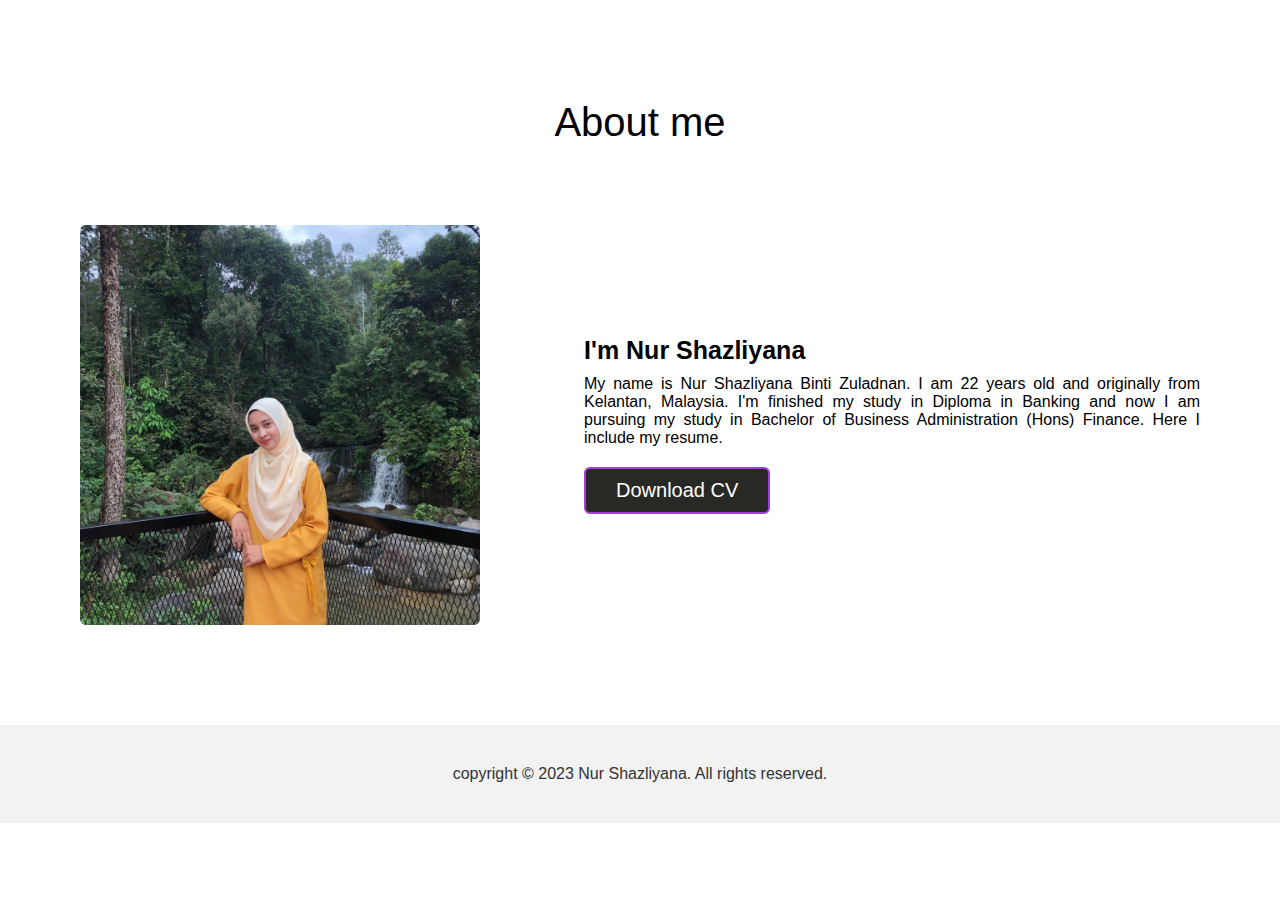
<file: aboutme.html>
<html>
<head>
  <title>About Me</title>
  <link rel="stylesheet" type="text/css" href="css/style.css">
  <section class="about" id="about";>
<body>
    <div class="max-width">
        <h2 class="title">About me</h2>
        <div class="about-content">
            <div class="column left">
                <img src="images/shazliyana.jpg" alt="">
            </div>
            <div class="column right">
                <div class="text">I'm Nur Shazliyana</span></div>
            <p>My name is Nur Shazliyana Binti Zuladnan. I am 22 years old and originally from Kelantan, Malaysia. I'm finished my study in Diploma in Banking and now I am pursuing my study in Bachelor of Business Administration (Hons) Finance. Here I include my resume.</p>
            <a href="CV Nur Shazliyana.pdf">Download CV</a>
            </div>
        </div>
    </div>
</section> 
<footer> 
    <p>copyright &copy; 2023 Nur Shazliyana. All rights reserved.</p> 
</footer>

</body>
</head>
</html>
</file>
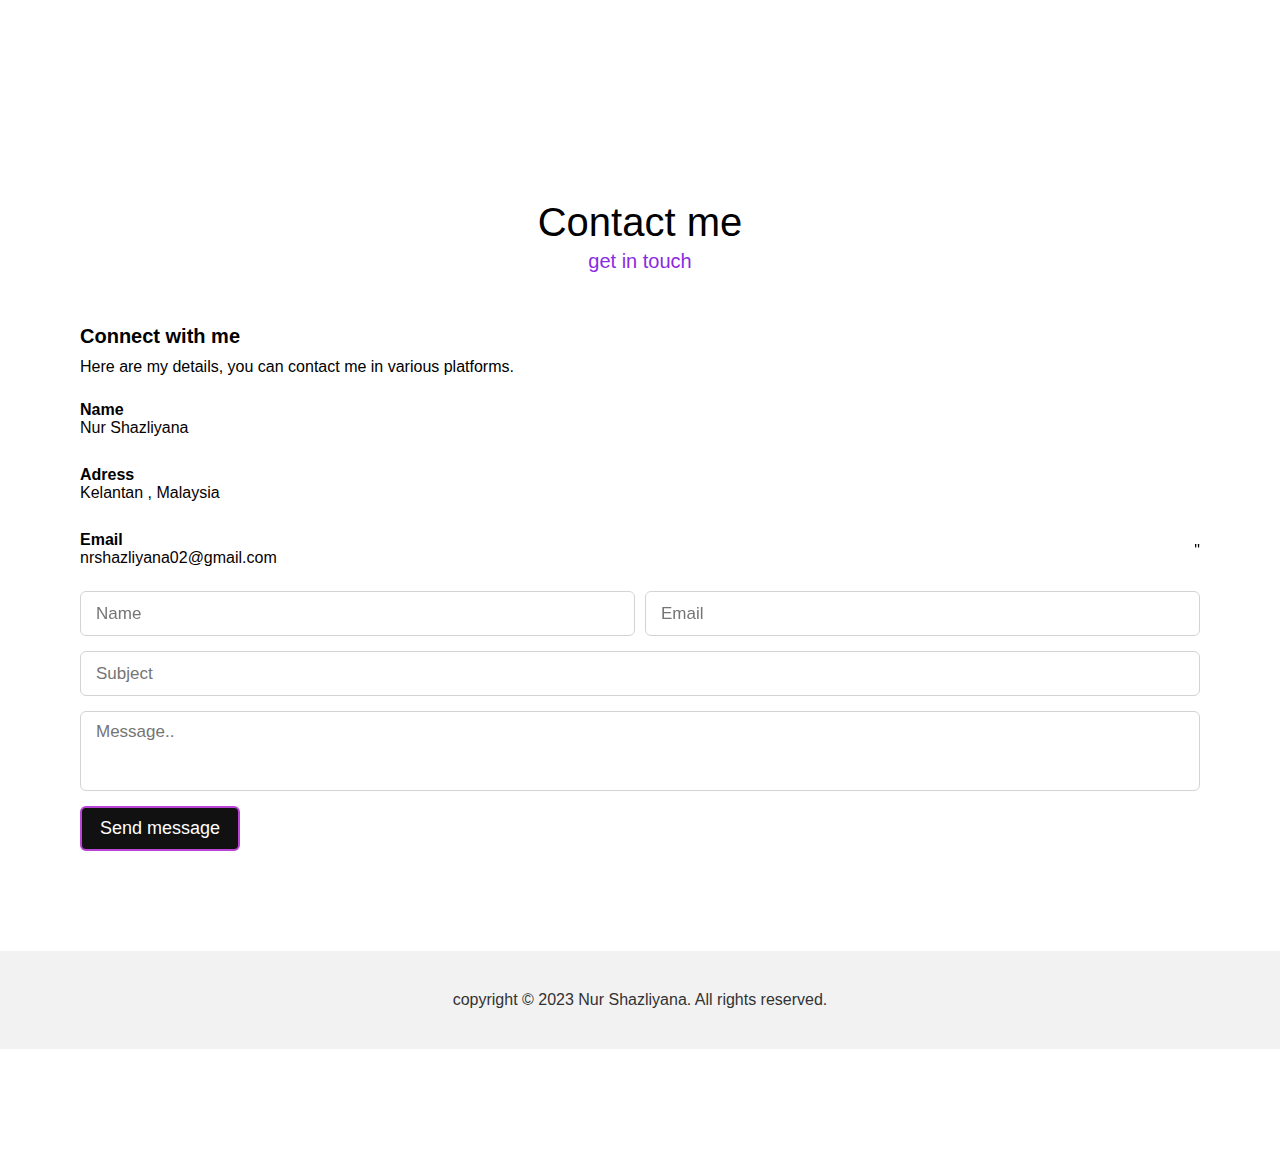
<file: contact.html>
<html>
<head>
  <title>Contact Me</title>
  <link rel="stylesheet" type="text/css" href="css/style.css">
  <section class="about" id="about";>
<body>
    <section class="contact" id="contact">
        <div class="max-width">
            <h2 class="title">Contact me</h2>
            <div class="contact-content">
                <div class="column left">
                    <div class="text">Connect with me</div>
                    <p>Here are my details, you can contact me in various platforms.</p>
                    <div class="icons">
                        <div class="row">
                            <i class="fas fa-user"></i>
                            <div class="info">
                                <div class="head"> <strong>Name</strong></div>
                                <div class="sub-title">Nur Shazliyana</div>
                            </div>
                        </div>
                        <div class="row">
                            <i class="fas fa-map-marker-alt"></i>
                            <div class="info">
                                <div class="head"><strong>Adress</strong></div>
                                <div class="sub-title">Kelantan , Malaysia</div>
                            </div>
                        </div>
                        <div class="row">
                            <i class="fas fa-envelope"></i>
                            <div class="info">
                                <div class="head"><strong>Email</strong></div>
                                <div class="sub-title">nrshazliyana02@gmail.com</div>
                            </div>
                        </div>
                    </div>
                </div>
        <div><map name="location"></map></div>    
                <p><iframe src="https://www.google.com/maps/embed?pb=!1m18!1m12!1m3!1d3967.1147936017396!2d102.22830927485369!3d6.1152453938713585!2m3!1f0!2f0!3f0!3m2!1i1024!2i768!4f13.1!3m3!1m2!1s0x31b6afc3ed4c95fd%3A0x101640f19756f575!2sUiTM%20Cawangan%20Kelantan%20Kampus%20Kota%20Bharu!5e0!3m2!1sen!2smy!4v1689188610227!5m2!1sen!2smy" width="200" height="200" style="border:0;" allowfullscreen="referrerpolicy="no-referrer-when-downgrade"></iframe>" 
          </div>
                <div class="column right">
                    <form action="#">
                        <div class="fields">
                            <div class="field name">
                                <input type="text" placeholder="Name" required>
                            </div>
                            <div class="field email">
                                <input type="email" placeholder="Email" required>
                            </div>
                        </div>
                        <div class="field">
                            <input type="text" placeholder="Subject" required>
                        </div>
                        <div class="field textarea">
                            <textarea cols="30" rows="10" placeholder="Message.." required></textarea>
                        </div>
                         <div class="button-area">
                            <button type="submit">Send message</button>       
                               
                        </div>
                    </form>
                </div>
                </div>
            </div>
        </section>

        <footer> 
            <p>copyright &copy; 2023 Nur Shazliyana. All rights reserved.</p> 
        </footer>

</body>
</head>
</html>
</file>
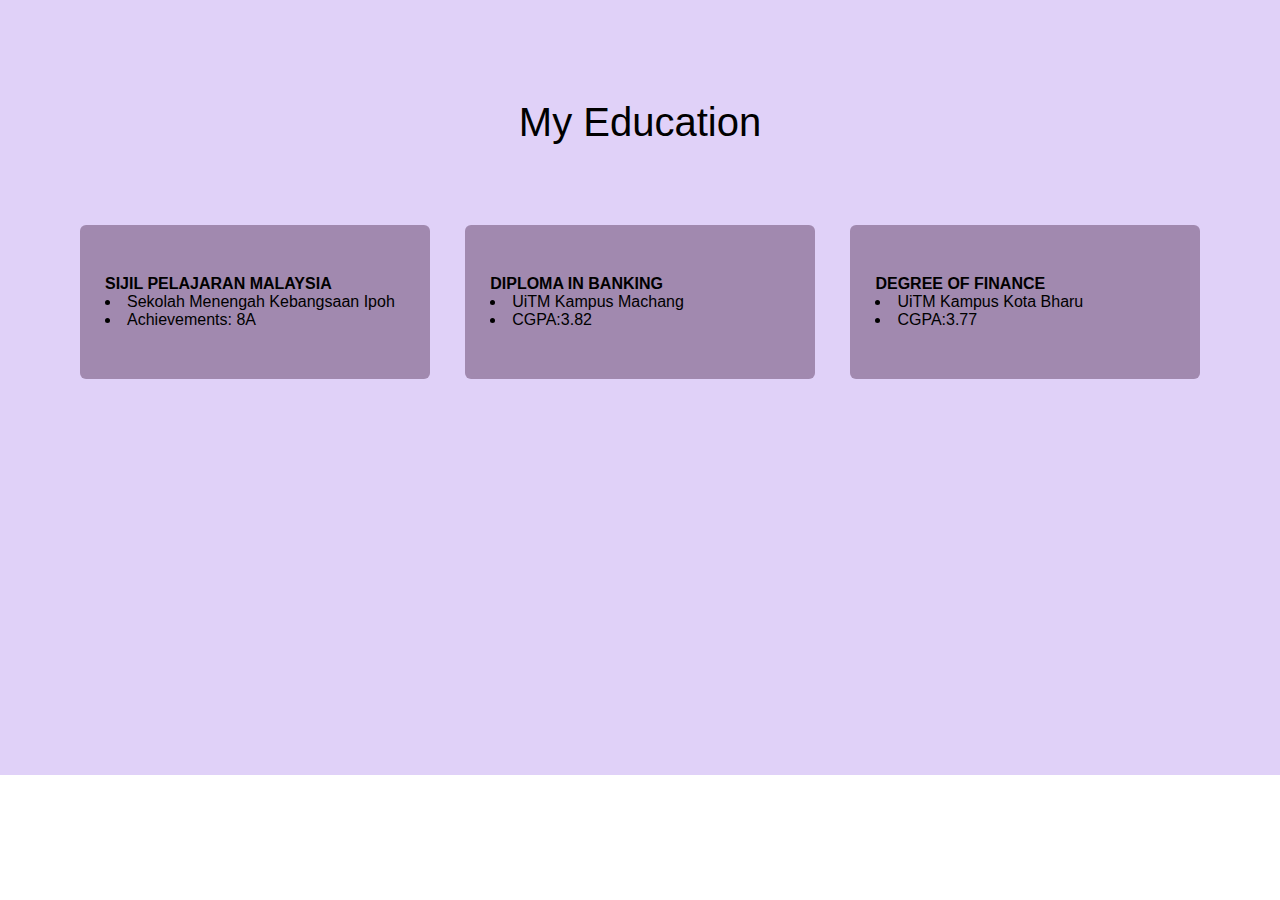
<file: education.html>
<html>
<head>
  <title>My Education</title>
  <link rel="stylesheet" type="text/css" href="css/style.css">
<body>
        <div class="slider">
            <div class="slides"></div>         
    <section class="education" id="education";>
                <h1 class="title"> My Education </h1>
                <div class="serv-content">
                    <div class="slider">
                        <div class="slides">
                            <div class="max-width">
                                <div class="serv-content">
                                    <div class="card">
                                        <div style="margin-bottom: auto;" class="box">                                        
                                            <div class="text"><strong>SIJIL PELAJARAN MALAYSIA</strong> </div>
                                            <li>Sekolah Menengah Kebangsaan Ipoh</li>
                                            <li>Achievements: 8A</li>
                                        </div>
                                    </div>
                                    <div class="card">
                                        <div class="box">                                   
                                           <div class="text"><strong>DIPLOMA IN BANKING</strong> </div>
                                            <li>UiTM Kampus Machang</li>
                                            <li>CGPA:3.82</li>
                                        </div>
                                    </div>
                                    <div class="card">
                                        <div class="box">                                      
                                           <div class="text"><strong>DEGREE OF FINANCE</strong> </div>
                                            <li>UiTM Kampus Kota Bharu</li>
                                            <li>CGPA:3.77</li>
                                            </div>
                                        </div>
                                    </div>
                                </div>
    </section>
</body>
</head>
</html>
</file>
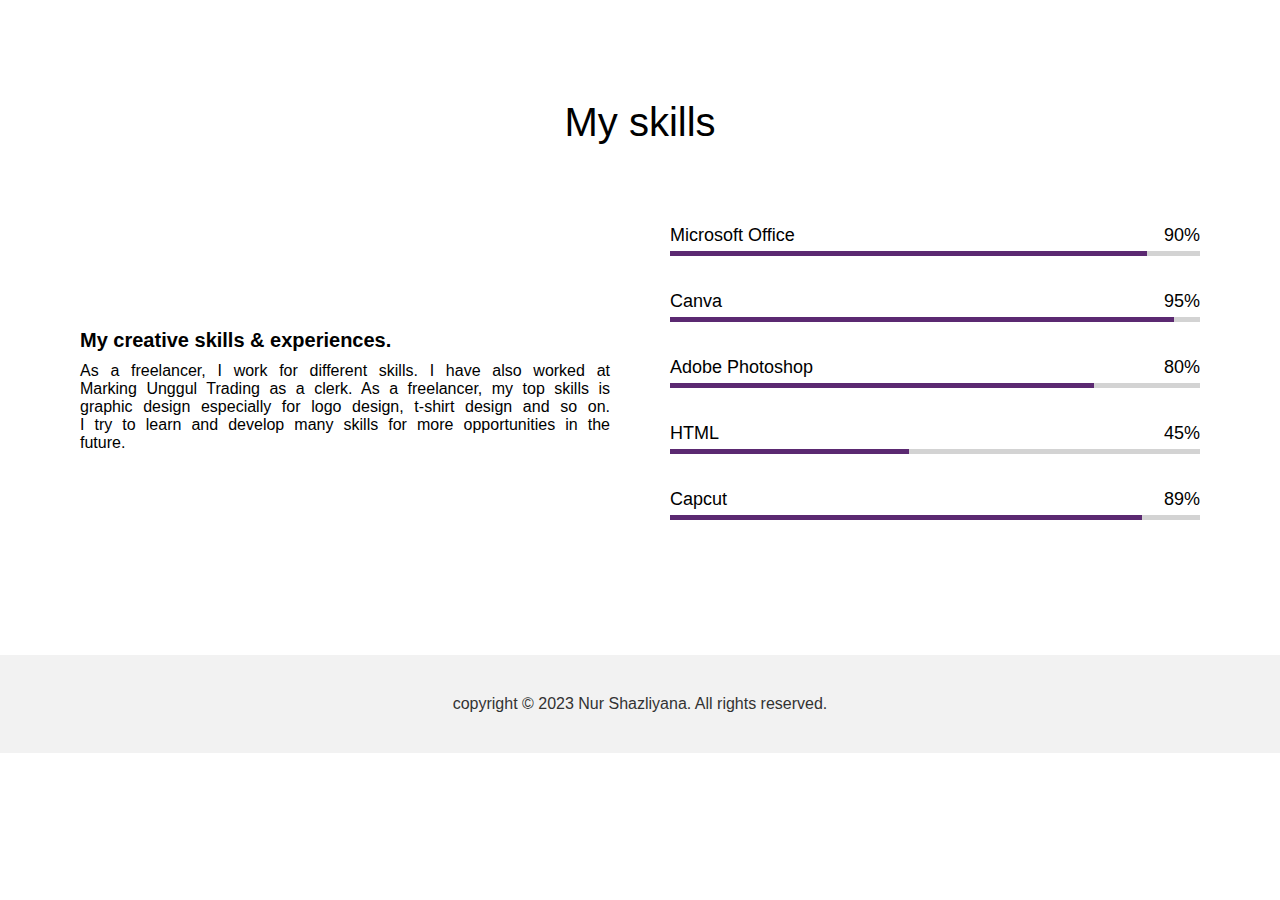
<file: skills.html>
<html>
<head>
  <title>My Skills</title>
  <link rel="stylesheet" type="text/css" href="css/style.css">
<body>
    <section class="skills" id="skills">
        <div class="max-width">
            <h2 class="title">My skills</h2>
            <div class="skills-content">
                <div class="column left">
                    <div class="text">My creative skills & experiences.</div>
                        <p>As a freelancer, I work for different skills. I have also worked at Marking Unggul Trading as a clerk. As a freelancer, my top skills is graphic design especially for logo design, t-shirt design and so on. 
                            I try to learn and develop many skills for more opportunities in the future.</p>                  
                </div>
                <div class="column right">
                    <div class="bars">
                        <div class="info">
                            <span>Microsoft Office</span>
                            <span>90%</span>
                        </div>
                        <div class="line html"></div>
                    </div>
                    <div class="bars">
                        <div class="info">
                            <span>Canva</span>
                            <span>95%</span>
                        </div>
                        <div class="line css"></div>
                    </div>
                    <div class="bars">
                        <div class="info">
                            <span>Adobe Photoshop</span>
                            <span>80%</span>
                        </div>
                        <div class="line js"></div>
                    </div>
                    <div class="bars">
                        <div class="info">
                            <span>HTML</span>
                            <span>45%</span>
                        </div>
                        <div class="line php"></div>
                    </div>
                    <div class="bars">
                        <div class="info">
                            <span>Capcut</span>
                            <span>89%</span>
                        </div>
                        <div class="line mysql"></div>
                    </div>
                </div>
            </div>
        </div>
    </section>
    
    <footer> 
        <p>copyright &copy; 2023 Nur Shazliyana. All rights reserved.</p> 
    </footer>
    
</body>
</head>
</html>
</file>
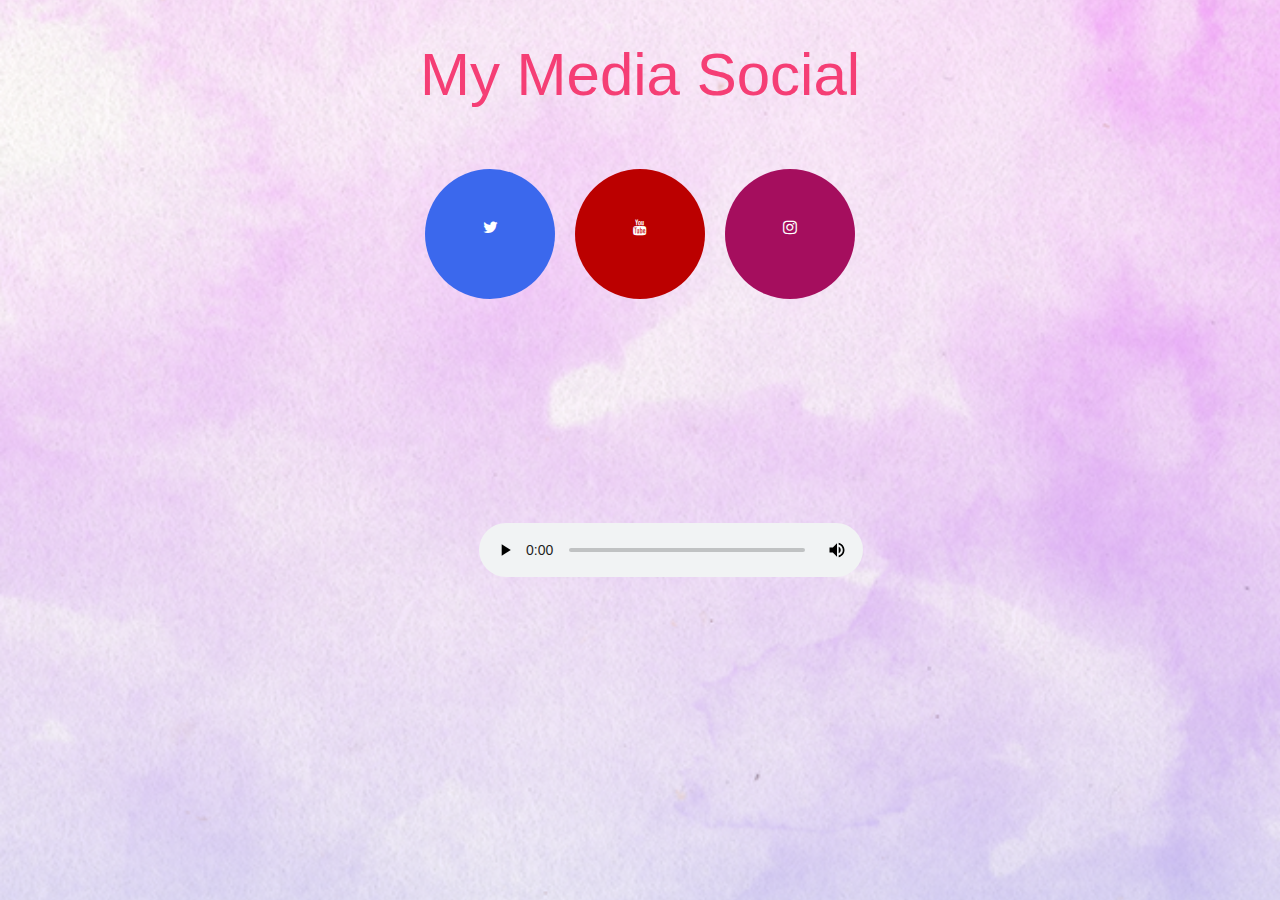
<file: social.html>
<!DOCTYPE html>
<html lang="en">
  <head>
    <style>
      *{
        margin: 0;
        padding: 0;
      }
      body {
        background-image: url('images/3.png');}

      div{
        display: flex;
        justify-content: center;
        align-items: center;
        margin:40px;

      }
      .text{
        font-size:60px;
        color:#f53e75;
        font-family:Arial;}

        .audio{

        justify-content: center;
 
        margin: 100px;
        text-align: center;
        position: absolute;
        font-size: 11px;
        top: 50%;
        left:45%;
        transform: translate(-50%, -50%);
        color: rgb(48, 66, 66);
        padding-right: 10px;
        width: 30%;

        }

      .fa {
      padding: 50px;
      font-size: px;
      width: 30px;
      height: 30px;
      text-align: center;
      text-decoration: none;
      margin: 20px 10px;
      border-radius: 50%;
      }

      .fa:hover {
      opacity: 10;

      }
  

      .fa-youtube {
      background: #bb0000;
      color: white;
      font-size: 50px;
      }
      .fa-instagram {
      background: #a50e5e;
      color: white;
      font-size: 50px;
      }

      .fa-twitter {
      background: #3b68ed;
      color: white;
      font-size: 50px;
      }

    </style>

 <link rel="stylesheet" href="https://cdnjs.cloudflare.com/ajax/libs/font-awesome/4.7.0/css/font-awesome.min.css">

  </head>
  <body>

  
    <div class="text">My Media Social</div>
    <audio class="audio" controls autoplay style>
      <source src="music background.ogg" type="audio/ogg">
    </audio>
    <div class="wrapper">
      <a href="https://twitter.com/nrshazliyana_"  class="fa fa-twitter"></a>
      <a href="https://www.youtube.com/@nurshazliyana6027" class="fa fa-youtube"></a>
      <a href="https://instagram.com/nrshazliyana"  class="fa fa-instagram"></a>
    </div>
  </body>

</html>
</file>
<file: css/style.css>
*{
    margin: 0;
    padding: 0;
    box-sizing: border-box;
    text-decoration: none;
}
body,html{
    scroll-behavior:smooth;
    

}


/* all similar content styling codes */
section{
    padding: 100px 0;
}
.max-width{
    max-width: 1300px;
    padding: 0 80px;
    margin: auto;
}
.about, .education, .skills,  .gallery .contact{
    font-family: 'Poppins', sans-serif;
}
.about .about-content,
.education .serv-content,
.skills .skills-content,
.contact .contact-content{
    display: flex;
    flex-wrap: wrap;
    align-items: center;
    justify-content: space-between;
}
section .title{
    position: relative;
    text-align: center;
    font-size: 40px;
    font-weight: 500;
    margin-bottom: 60px;
    padding-bottom: 20px;
    font-family: 'Ubuntu', sans-serif;
}
section .title::before{

    position: absolute;
    bottom: 0px;
    left: 50%;
    width: 180px;
    height: 3px;
    background: #111;
    transform: translateX(-50%);
}
section .title::after{
    position: absolute;
    bottom: -8px;
    left: 50%;
    font-size: 20px;
    color: blueviolet;
    padding: 0 5px;
    background: #fff;
    transform: translateX(-50%);
}

/* navbar styling */
.navbar{
    position: fixed;
    width: 100%;
    z-index: 999;
    padding: 30px 0;
    font-family: 'Ubuntu', sans-serif;
    transition: all 0.3s ease;
}
.navbar.sticky{
    padding: 15px 0;
    background: beige;
}
.navbar .max-width{
    display: flex;
    align-items: center;
    justify-content: space-between;
}
.navbar .logo a{
    color: black;
    font-size: 35px;
    font-weight: 600;
}
.navbar .logo a span{
    color: rgb(108, 46, 135);
    transition: all 0.3s ease;
}
.navbar.sticky .logo a span{
    color: black;
}
.navbar .menu li{
    list-style: none;
    display: inline-block;
}
.navbar .menu li a{
    display: block;
    color: black ;
    font-size: 18px;
    font-weight: 500;
    margin-left: 25px;
    transition: color 0.3s ease;
}
.navbar .menu li a:hover{
    color: #c8c8b4;
}
.navbar.sticky .menu li a:hover{
    color: #fff;
}

/* menu btn styling */
.menu-btn{
    color: #fff;
    font-size: 23px;
    cursor: pointer;
    display: none;
}
.scroll-up-btn{
    position: fixed;
    height: 45px;
    width: 42px;
    background: crimson;
    right: 30px;
    bottom: 10px;
    text-align: center;
    line-height: 45px;
    color: #fff;
    z-index: 9999;
    font-size: 30px;
    border-radius: 6px;
    border-bottom-width: 2px;
    cursor: pointer;
    opacity: 0;
    pointer-events: none;
    transition: all 0.3s ease;
}
.scroll-up-btn.show{
    bottom: 30px;
    opacity: 1;
    pointer-events: auto;
}
.scroll-up-btn:hover{
    filter: brightness(90%);
}


.home{
    display: flex;
    background: url("images/3.png") no-repeat center;
    height: 100vh;
    color: #000000;
    min-height: 500px;
    background-size: cover;
    background-attachment: fixed;
    font-family: 'Ubuntu', sans-serif;
}

.home .max-width{
  width: 100%;
  display: flex;
}

/*section for home*/

 .home{
    background:url(../images/background.png);
    background-size: cover;
    background-position: center;
 } 
.home .max-width .row{
  margin-right: 0;
  
}
.home .home-content .text-1{
    font-size: 27px;
}
.home .home-content .text-2{
    font-size: 90px;
    font-weight: 600;
    margin-left: -3px;
}
.home .home-content .text-3{
    font-size: 40px;
    margin: 5px 0;
}
.home .home-content .text-3 span{
    color: #282825 ;
    font-weight: 500;
}
.home .home-content a{
    display: inline-block;
    background: #282825;
    color: #fff;
    font-size: 25px;
    padding: 12px 36px;
    margin-top: 20px;
    font-weight: 400;
    border-radius: 6px;
    border: 2px solid rgb(225, 134, 255);
    transition: all 0.3s ease;
}
.home .home-content a:hover{
    color:#9c9c8d;
    background: none;
}

/* section for about me */


.about .about-content .left{
    width: 45%;
}
.about .about-content .left img{
    height: 400px;
    width: 400px;
    object-fit: cover;
    border-radius: 6px;
}
.about .about-content .right{
    width: 55%;
}
.about .about-content .right .text{
    font-size: 25px;
    font-weight: 600;
    margin-bottom: 10px;
}
.about .about-content .right .text span{
    color: #282825;
}
.about .about-content .right p{
    text-align: justify;
}
.about .about-content .right a{
    display: inline-block;
    background: #282825;
    color: #fff;
    font-size: 20px;
    font-weight: 500;
    padding: 10px 30px;
    margin-top: 20px;
    border-radius: 6px;
    border: 2px solid rgb(162, 64, 214);
    transition: all 0.3s ease;
}
.about .about-content .right a:hover{
    color: crimson;
    background: none;
}

/* Section for Education*/

.slider
{
    width: 100%;
    height: 550px;
    background-color:rgb(224, 209, 248);
    float: left;
}
.education .title::before,
.project .title::before{
    background: #fff;
}
.education .serv-content .card{
    width: calc(33% - 20px);
    background: #a189af;
    text-align: left;
    gap: 50px;
    text-justify:8.0px;
    border-radius: 6px;
    padding: 50px 25px;
    cursor: pointer;
    transition: all 0.3s ease;
    margin-bottom: 20px;
}
.education .serv-content .card:hover{
    background: #ddddd8;
}


/* Section for Skills*/
.skills .skills-content .column{
    width: calc(50% - 30px);
}
.skills .skills-content .left .text{
    font-size: 20px;
    font-weight: 600;
    margin-bottom: 10px;
}
.my .skills-content{
    position:relative; top:2px;
    content: "My Skills";
}

.skills .skills-content .left p{
    text-align: justify;
    word-spacing: 5px;
}

.skills .skills-content .right .bars{
    margin-bottom: 35px;
}
.skills .skills-content .right .info{
    display: flex;
    margin-bottom: 5px;
    align-items: center;
    justify-content: space-between;
}
.skills .skills-content .right span{
    font-weight: 500;
    font-size: 18px;
}
.skills .skills-content .right .line{
    height: 5px;
    width: 100%;
    background: lightgrey;
    position: relative;
}
.skills .skills-content .right .line::before{
    content: "";
    position: absolute;
    height: 100%;
    left: 0;
    top: 0;
    background: rgb(91, 41, 113);
}
.skills-content .right .html::before{
    width: 90%;
}
.skills-content .right .css::before{
    width: 95%;
}
.skills-content .right .js::before{
    width: 80%;
}
.skills-content .right .php::before{
    width: 45%;
}
.skills-content .right .mysql::before{
    width: 89%;
}

/* Section for My Gallery*/
.slider2
{
    width: 100%;
    height: 1000px;
    background-color:rgb(204, 142, 169);
    float: center;
}


.gallery {
  display: flex;
  flex-wrap:wrap;
  margin: 3px;
  
}

.item {
  width: 200px;
  margin: 10px;
  text-align: center;
  object-fit: cover; 
}

.item:hover  {
    opacity: 0.3;}
  
  .item:hover .middle {
    opacity: 1;
  }

.item img {
  width: 100%;
  height: 150px;
}

.caption {
  background: #333;
  color: #fff;
  padding: 10px;
}

/* Section for Contact Me*/

.contact .title::after{
    content: "get in touch";
}
.contact .contact-content .column{
    width: calc(50% - 30px);
}
.contact .contact-content .text{
    font-size: 20px;
    font-family: 'Poppins', sans-serif;
    font-weight: 600;
    margin-bottom: 10px;
}
.contact .contact-content .left p{
    text-align: justify;
    font-family: 'Poppins', sans-serif;
}
.contact .contact-content .left .icons{
    margin: 10px 0;
    font-family: 'Poppins', sans-serif;
}
.contact .contact-content .row{
    display: flex;
    height: 65px;
    align-items: center;
    font-family: 'Poppins', sans-serif;
}
.contact .contact-content .row .info{
    
    font-family: 'Poppins', sans-serif;
}
.contact .contact-content .row i{
    font-size: 25px;
    font-family: 'Poppins', sans-serif;
    color: black;
}
.contact .contact-content .info .head{
    font-weight: 500;
    font-family: 'Poppins', sans-serif;
}
.contact .contact-content .info .sub-title{
    color: #070101;
    font-family: 'Poppins', sans-serif;
}
.contact .location{
    width: 100px;
}
.contact .right form .fields{
    display: flex;
}
.contact .right form .field,
.contact .right form .fields .field{
    height: 45px;
    width: 100%;
    margin-bottom: 15px;
}
.contact .right form .textarea{
    height: 80px;
    width: 100%;
}
.contact .right form .name{
    margin-right: 10px;
}
.contact .right form .field input,
.contact .right form .textarea textarea{
    height: 100%;
    width: 100%;
    border: 1px solid lightgrey;
    border-radius: 6px;
    outline: none;
    padding: 0 15px;
    font-size: 17px;
    font-family: 'Poppins', sans-serif;
    transition: all 0.3s ease;
}
.contact .right form .field input:focus,
.contact .right form .textarea textarea:focus{
    border-color: #b3b3b3;
}
.contact .right form .textarea textarea{
  padding-top: 10px;
  resize: none;
  font-family: 'Poppins', sans-serif;
}
.contact .right form .button-area{
  display: flex;
  align-items: center;
}
.right form .button-area button{
  color: #fff;
  display: block;
  width: 160px!important;
  height: 45px;
  outline: none;
  font-size: 18px;
  font-family: 'Poppins', sans-serif;
  font-weight: 500;
  border-radius: 6px;
  cursor: pointer;
  flex-wrap: nowrap;
  background: #111;
  border: 2px solid rgb(185, 68, 214);
  transition: all 0.3s ease;
}
.right form .button-area button:hover{
  color: #282825;
  background: none;
}

footer {    background-color: #f2f2f2;
    padding: 40px;    text-align: center;
 } 
 footer p {    font-size: 16px;
    color: #333;    margin: 0;
    font-family: 'Raleway', sans-serif; }
</file>
